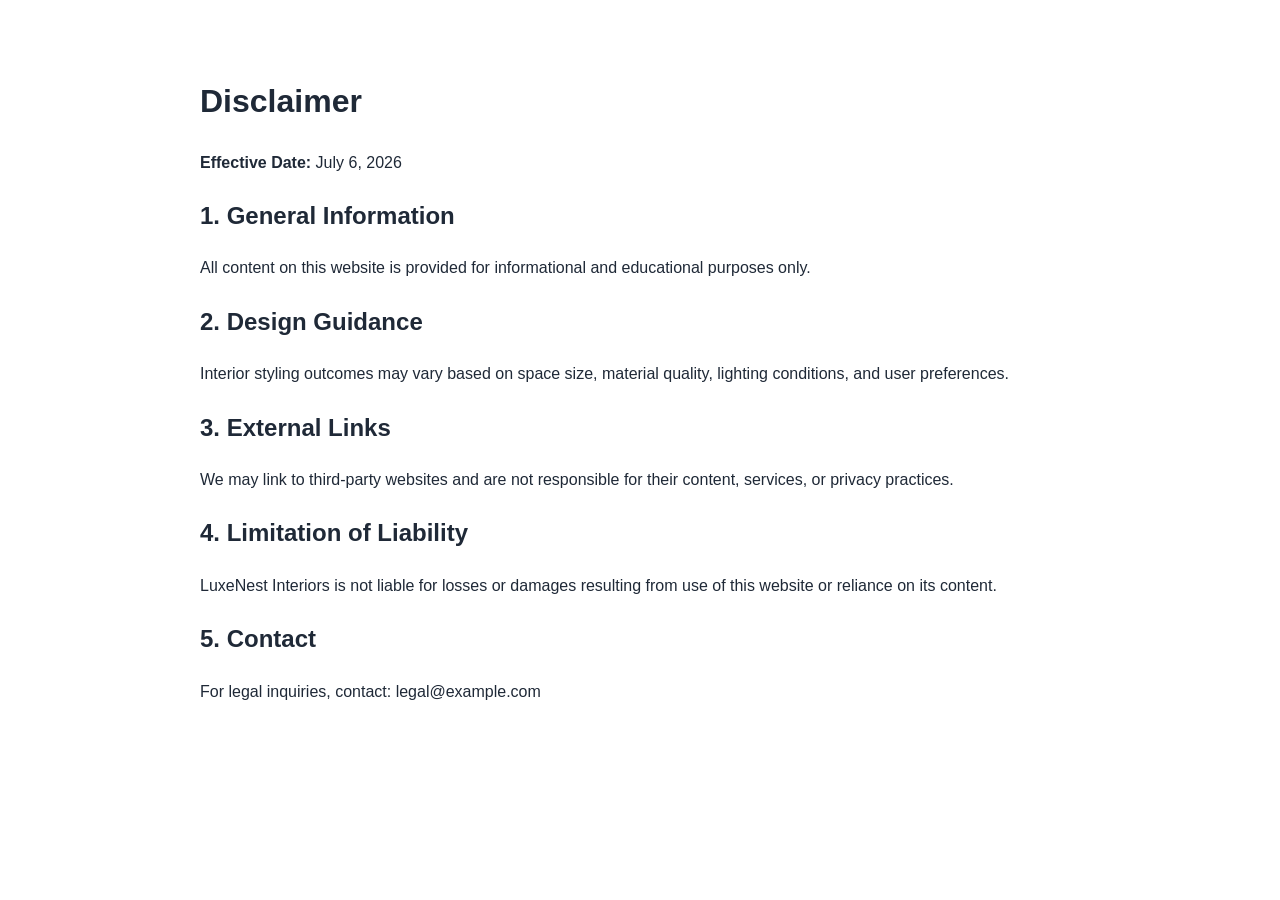
<file: public/disclaimer.html>
<!DOCTYPE html>
<html lang="en">
<head>
  <meta charset="UTF-8" />
  <meta name="viewport" content="width=device-width, initial-scale=1.0" />
  <title>Disclaimer | LuxeNest Interiors</title>
  <meta name="description" content="Read the LuxeNest Interiors disclaimer regarding interior design information, external links, and limitation of liability." />
  <meta name="robots" content="index, follow" />
  <link rel="canonical" href="https://www.example.com/disclaimer.html" />
  <link rel="stylesheet" href="style.css" />
</head>
<body>
  <main class="section container legal">
    <h1>Disclaimer</h1>
    <p><strong>Effective Date:</strong> July 6, 2026</p>

    <h2>1. General Information</h2>
    <p>All content on this website is provided for informational and educational purposes only.</p>

    <h2>2. Design Guidance</h2>
    <p>Interior styling outcomes may vary based on space size, material quality, lighting conditions, and user preferences.</p>

    <h2>3. External Links</h2>
    <p>We may link to third-party websites and are not responsible for their content, services, or privacy practices.</p>

    <h2>4. Limitation of Liability</h2>
    <p>LuxeNest Interiors is not liable for losses or damages resulting from use of this website or reliance on its content.</p>

    <h2>5. Contact</h2>
    <p>For legal inquiries, contact: legal@example.com</p>
  </main>
</body>
</html>
</file>
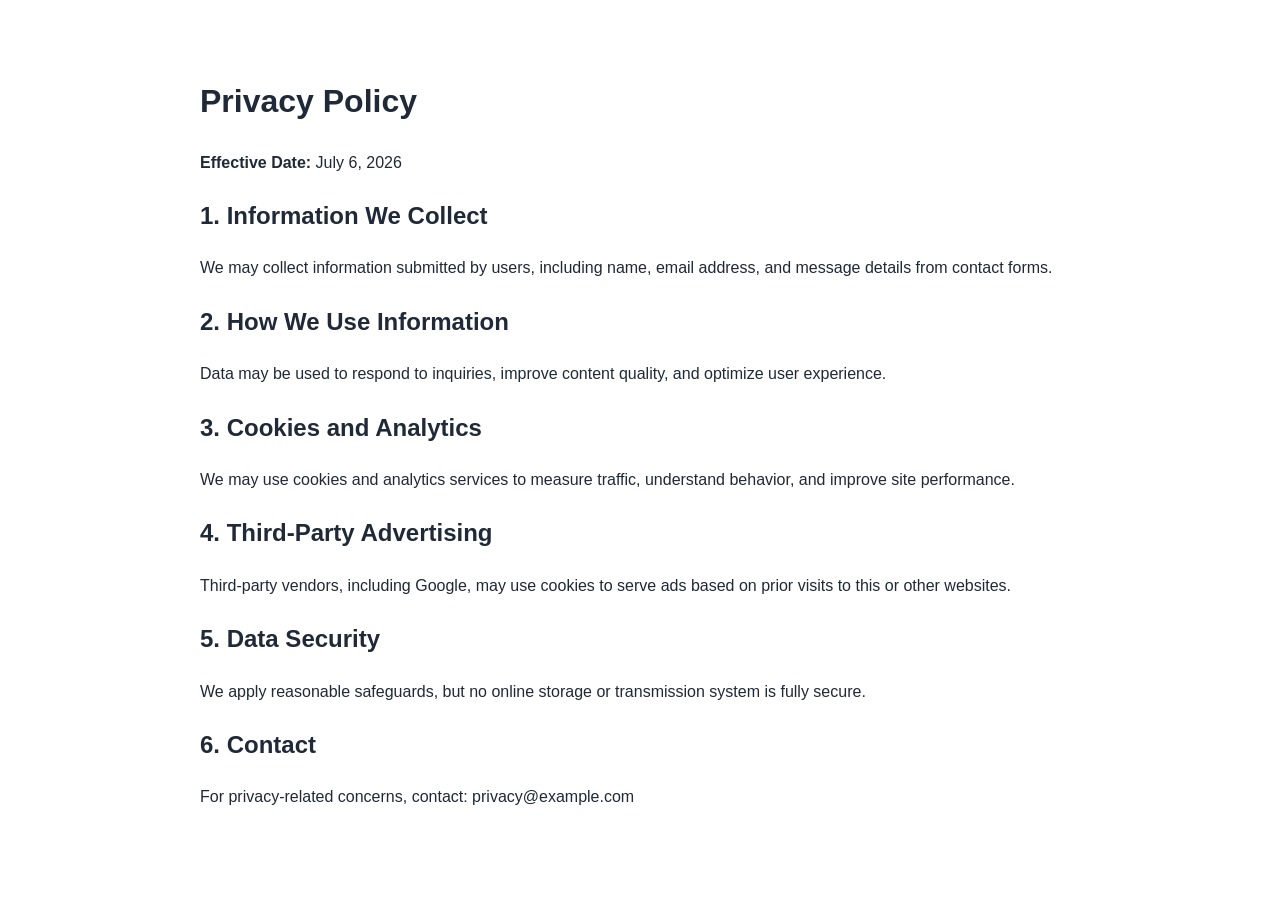
<file: public/privacy-policy.html>
<!DOCTYPE html>
<html lang="en">
<head>
  <meta charset="UTF-8" />
  <meta name="viewport" content="width=device-width, initial-scale=1.0" />
  <title>Privacy Policy | FoodCraft Daily</title>
  <meta name="description" content="Read FoodCraft Daily privacy policy covering cookies, analytics, contact data, and advertising usage." />
  <meta name="robots" content="index, follow" />
  <link rel="canonical" href="https://www.example.com/privacy-policy.html" />
  <link rel="stylesheet" href="style.css" />
</head>
<body>
  <main class="section container legal">
    <h1>Privacy Policy</h1>
    <p><strong>Effective Date:</strong> July 6, 2026</p>

    <h2>1. Information We Collect</h2>
    <p>We may collect information submitted by users, including name, email address, and message details from contact forms.</p>

    <h2>2. How We Use Information</h2>
    <p>Data may be used to respond to inquiries, improve content quality, and optimize user experience.</p>

    <h2>3. Cookies and Analytics</h2>
    <p>We may use cookies and analytics services to measure traffic, understand behavior, and improve site performance.</p>

    <h2>4. Third-Party Advertising</h2>
    <p>Third-party vendors, including Google, may use cookies to serve ads based on prior visits to this or other websites.</p>

    <h2>5. Data Security</h2>
    <p>We apply reasonable safeguards, but no online storage or transmission system is fully secure.</p>

    <h2>6. Contact</h2>
    <p>For privacy-related concerns, contact: privacy@example.com</p>
  </main>
</body>
</html>
</file>
<file: public/style.css>
:root{
  --bg:#ffffff;
  --text:#1f2937;
  --muted:#f8fafc;
  --primary:#7c3aed;
  --primary-dark:#6d28d9;
  --border:#e5e7eb;
}
*{box-sizing:border-box}
body{
  margin:0;
  font-family:Arial,sans-serif;
  color:var(--text);
  background:var(--bg);
  line-height:1.65;
}
.container{width:min(1120px,92%);margin:0 auto}
.site-header{
  position:sticky;top:0;z-index:100;background:#fff;border-bottom:1px solid var(--border);
}
.nav-wrap{display:flex;justify-content:space-between;align-items:center;padding:14px 0}
.logo{text-decoration:none;color:var(--text);font-size:1.1rem;font-weight:700}
.nav-links{list-style:none;display:flex;gap:14px;margin:0;padding:0}
.nav-links a{text-decoration:none;color:#374151;font-weight:600}
.hero{padding:50px 0}
.hero-grid{display:grid;grid-template-columns:1.2fr 1fr;gap:24px;align-items:center}
.hero img{width:100%;border-radius:12px;border:1px solid var(--border)}
.section{padding:54px 0}
.muted{background:var(--muted)}
.cards{display:grid;grid-template-columns:repeat(auto-fit,minmax(220px,1fr));gap:16px}
.card{background:#fff;border:1px solid var(--border);border-radius:10px;padding:14px}
.article article{max-width:880px}
.contact-form{max-width:620px;display:grid;gap:10px}
input,textarea{
  width:100%;padding:10px;border:1px solid #d1d5db;border-radius:8px;font:inherit;
}
.btn{
  display:inline-block;background:var(--primary);color:#fff;text-decoration:none;border:none;
  padding:10px 16px;border-radius:8px;font-weight:700;cursor:pointer;
}
.btn:hover{background:var(--primary-dark)}
.site-footer{border-top:1px solid var(--border);padding:18px 0;background:#fff}
.footer-wrap{display:flex;justify-content:space-between;align-items:center;gap:10px;flex-wrap:wrap}
.footer-wrap a{text-decoration:none;color:#374151}
.legal{max-width:880px}
@media (max-width:860px){.hero-grid{grid-template-columns:1fr}}
</file>
